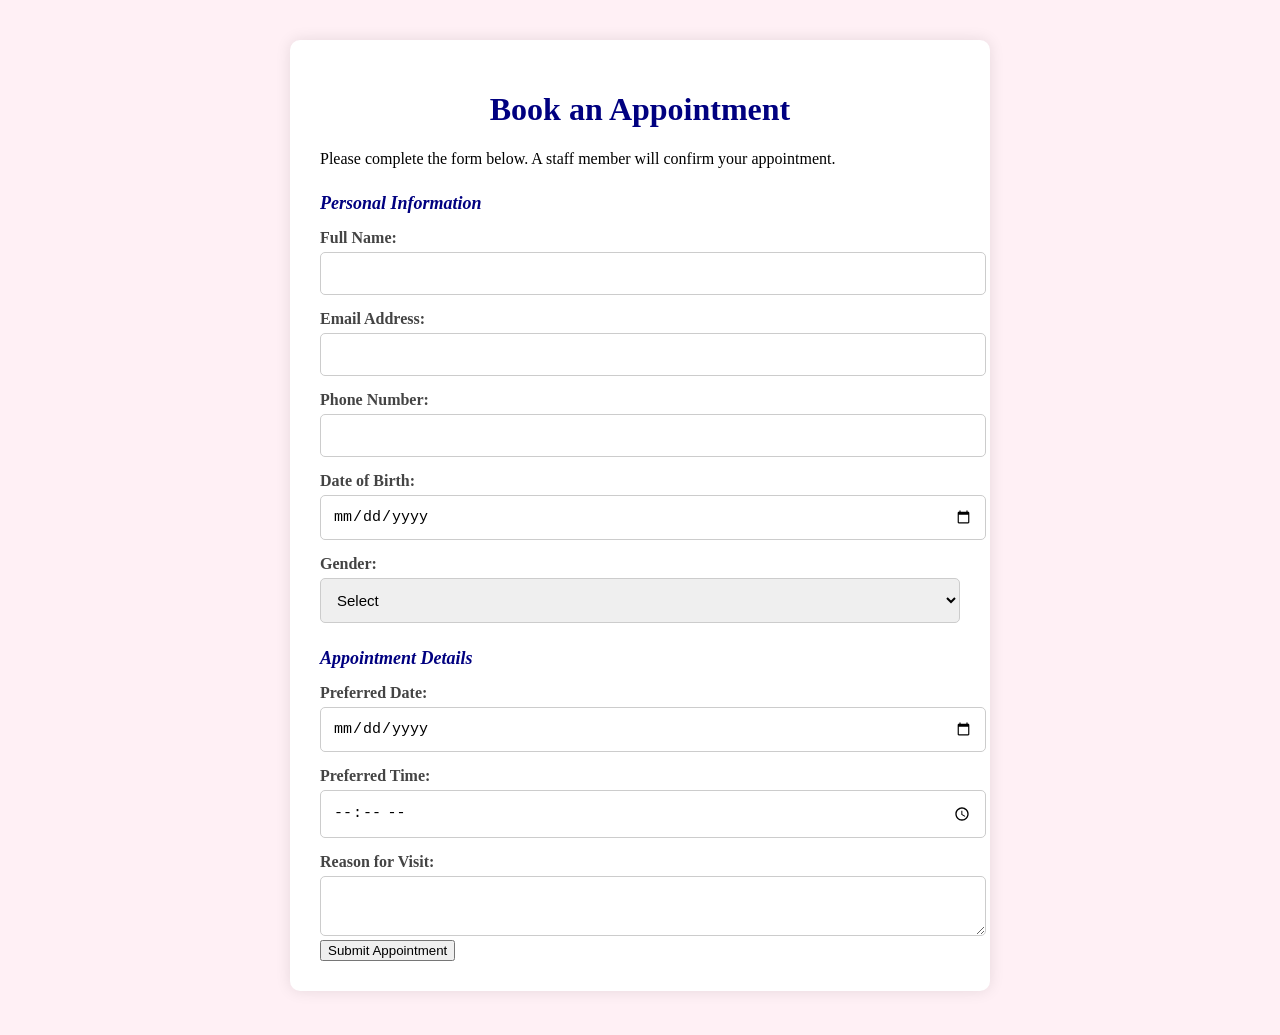
<file: schedule.html>
<!DOCTYPE html>
<html lang="en">
<head>
    <meta charset="UTF-8">
    <title>Book an Appointment</title>
    <link rel="stylesheet" href="schedule.css">
</head>

<body>

<div class="container">
    <h1>Book an Appointment</h1>
    <p>Please complete the form below. A staff member will confirm your appointment.</p>

    <!-- SUCCESS MESSAGE BOX -->
    <div id="success-message" class="success-message">
        ✔ Your appointment request has been successfully submitted!  
        We will contact you soon.
    </div>

    <form id="appointment-form" class="appointment-form">

        <h3>Personal Information</h3>

        <label>Full Name:</label>
        <input type="text" id="name" required>

        <label>Email Address:</label>
        <input type="email" id="email" required>

        <label>Phone Number:</label>
        <input type="tel" id="phone" required>

        <label>Date of Birth:</label>
        <input type="date" id="dob" required>

        <label>Gender:</label>
        <select id="gender" required>
            <option value="">Select</option>
            <option>Male</option>
            <option>Female</option>
        </select>

        <h3>Appointment Details</h3>

        <label>Preferred Date:</label>
        <input type="date" id="date" required>

        <label>Preferred Time:</label>
        <input type="time" id="time" required>

        <label>Reason for Visit:</label>
        <textarea id="reason" required></textarea>

        <button type="submit">Submit Appointment</button>
    </form>
</div>


<script>
document.getElementById("appointment-form").addEventListener("submit", async function(event) {
    event.preventDefault();

    const data = {
        name: document.getElementById("name").value,
        email: document.getElementById("email").value,
        phone: document.getElementById("phone").value,
        dob: document.getElementById("dob").value,
        gender: document.getElementById("gender").value,
        date: document.getElementById("date").value,
        time: document.getElementById("time").value,
        reason: document.getElementById("reason").value
    };

    try {
        const response = await fetch("http://localhost:3000/appointment", {
            method: "POST",
            headers: {
                "Content-Type": "application/json"
            },
            body: JSON.stringify(data)
        });

        const result = await response.text();

        document.getElementById("success-message").style.display = "block";
        document.getElementById("appointment-form").reset();

    } catch (error) {
        console.error(error);
        alert("Error sending data");
    }
});
</script>

</body>
</html>
</file>
<file: schedule.css>
/* ==========================
   SCHEDULE PAGE LAYOUT
========================== */

body {
    font-family: Times New Roman, helvetica;
    background: #FFF0F5;
    margin: 0;
    padding: 0;
}

.container {
    width: 50%;
    margin: 40px auto;
    background: white;
    padding: 30px;
    border-radius: 10px;
    box-shadow: 0 0 15px rgba(0,0,0,0.1);
}

h1 {
    text-align: center;
    color: navy;
}

h3 {
    color: navy;      
    font-size: 18px;     
    font-style: italic; 
    margin-top: 25px;
    margin-bottom: 10px;
}

.appointment-form {
    margin-top: 20px;
}

label {
    display: block;
    margin-top: 15px;
    font-weight: bold;
    color: #444;
}

input, select, textarea {
    width: 100%;
    padding: 12px;
    margin-top: 5px;
    border: 1px solid #ccc;
    border-radius: 5px;
    font-size: 15px;
}

textarea {
    resize: vertical;
}

.submit-btn {
    background: #007bff;
    color: white;
    padding: 14px;
    border: none;
    margin-top: 20px;
    width: 100%;
    font-size: 18px;
    border-radius: 5px;
    cursor: pointer;
}

.submit-btn:hover {
    background: #0056b3;
}

.success-message {
    display: none;
    background: #d4edda;
    border: 1px solid #155724;
    color: #155724;
    padding: 15px;
    margin-bottom: 20px;
    border-radius: 8px;
    font-weight: bold;
    animation: fadeIn 0.5s ease-in-out;
}

@keyframes fadeIn {
    from { opacity: 0; }
    to { opacity: 1; }
}
</file>
